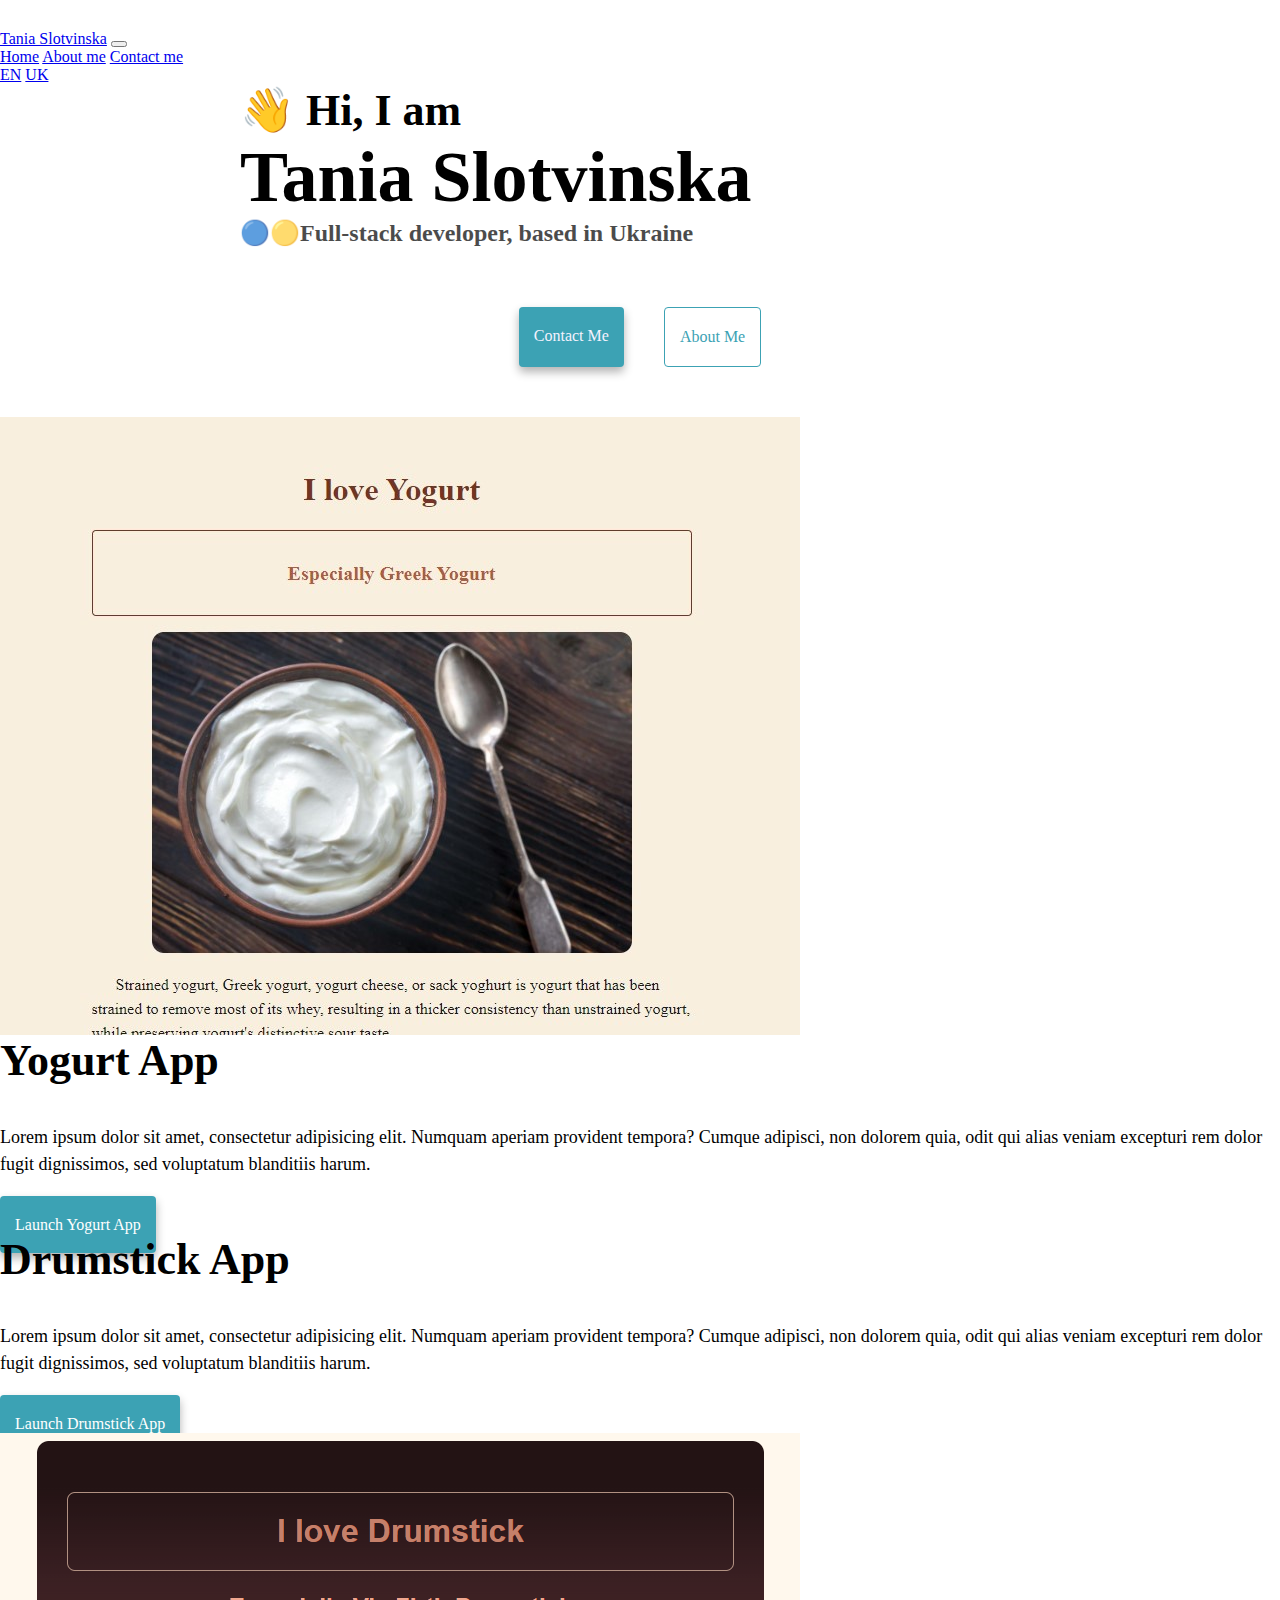
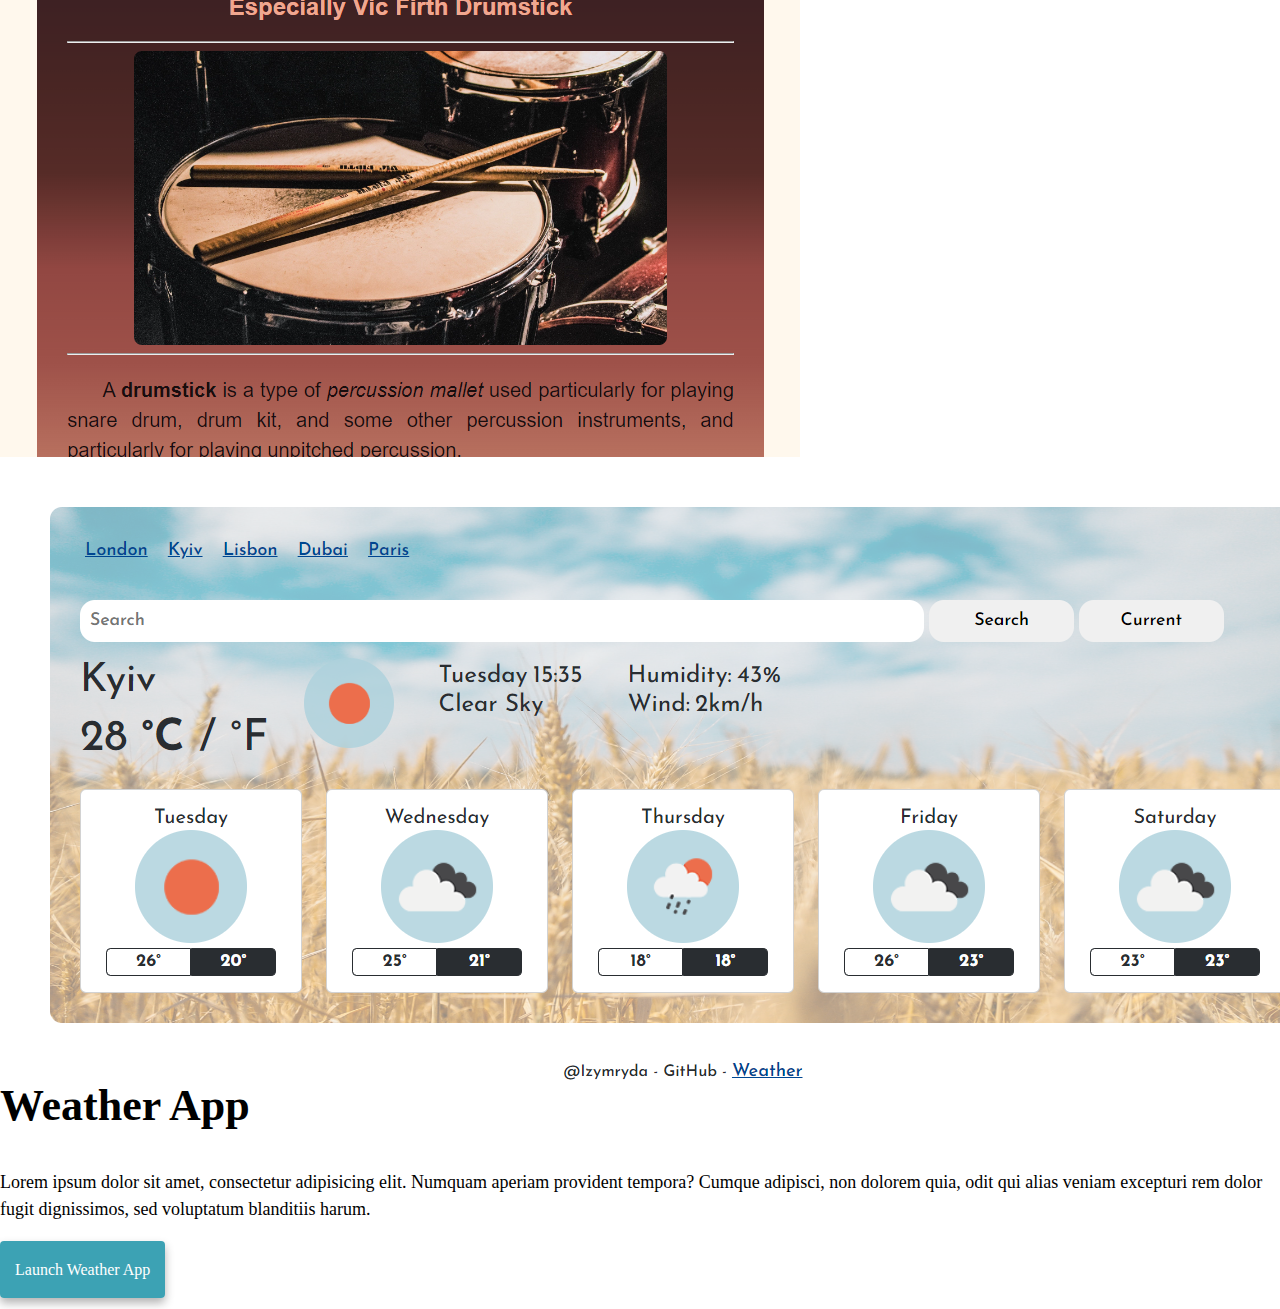
<file: index.html>
<!DOCTYPE html>
<html lang="en">
  <head>
    <meta charset="UTF-8" />
    <meta name="viewport" content="width=device-width, initial-scale=1.0" />
    <meta http-equiv="X-UA-Compatible" content="ie=edge" />
    <title>Tania Slotvinska - My career</title>
    <meta
      name="description"
      content="This website is about me, my work and hobbies."
    />
    <!-- CSS only -->
    <link
      href="https://cdn.jsdelivr.net/npm/bootstrap@5.2.0/dist/css/bootstrap.min.css"
      rel="stylesheet"
      integrity="sha384-gH2yIJqKdNHPEq0n4Mqa/HGKIhSkIHeL5AyhkYV8i59U5AR6csBvApHHNl/vI1Bx"
      crossorigin="anonymous"
    />
    <link rel="stylesheet" href="style.css" />
  </head>
  <body>
    <nav class="navbar navbar-expand-md bg-light fixed-top">
      <div class="container-fluid">
        <a class="navbar-brand" href="index.html">Tania Slotvinska</a>
        <button
          class="navbar-toggler"
          type="button"
          data-bs-toggle="collapse"
          data-bs-target="#navbarNavAltMarkup"
          aria-controls="navbarNavAltMarkup"
          aria-expanded="false"
          aria-label="Toggle navigation"
        >
          <span class="navbar-toggler-icon"></span>
        </button>
        <div
          class="collapse navbar-collapse justify-content-between"
          id="navbarNavAltMarkup"
        >
          <div class="navbar-nav">
            <a class="nav-link active" aria-current="page" href="index.html"
              >Home</a
            >
            <a class="nav-link" href="about.html">About me</a>
            <a class="nav-link" href="about.html#contact">Contact me</a>
          </div>
          <div class="navbar-nav">
            <a class="nav-link active" href="#">EN</a>
            <a class="nav-link" href="#">UK</a>
          </div>
        </div>
      </div>
    </nav>
    <div class="hi-content text-center">
      <div class="hi-content-text">
        <h2 class="pt-5 text-center">👋 Hi, I am</h2>
        <h1 class="text-center">Tania Slotvinska</h1>
        <h3 class="text-center">🔵🟡Full-stack developer, based in Ukraine</h3>
      </div>
      <div class="navigation-links">
        <a
          href="about.html#contact"
          class="contact-link"
          title="Section with Tanya Slotvinska's contacts"
          >Contact me</a
        >
        <a
          href="about.html"
          class="about-link"
          title="Section with information about Tanya Slotvinska"
          >About me</a
        >
      </div>
    </div>

    <div class="container">
      <div class="row">
        <div class="col-md-6 mb-4">
          <img
            src="img/yougurtapp.jpg"
            class="img-fluid img-thumbnail shadow"
            alt="Yougurt and spoon on a wooden brown table"
          />
        </div>
        <div class="col-md-6 mb-5">
          <h2 class="mb-2">Yogurt App</h2>
          <p>
            Lorem ipsum dolor sit amet, consectetur adipisicing elit. Numquam
            aperiam provident tempora? Cumque adipisci, non dolorem quia, odit
            qui alias veniam excepturi rem dolor fugit dignissimos, sed
            voluptatum blanditiis harum.
          </p>
          <div class="mt-3">
            <a
              href="https://splendorous-frangipane-2dc59c.netlify.app/"
              target="_blank"
              class="primary-link"
              title="Yogurt App"
              >Launch Yogurt App</a
            >
          </div>
        </div>
      </div>
      <div class="row mt-5">
        <div class="col-md-6 text-end mb-5">
          <h2 class="mb-2">Drumstick App</h2>
          <p>
            Lorem ipsum dolor sit amet, consectetur adipisicing elit. Numquam
            aperiam provident tempora? Cumque adipisci, non dolorem quia, odit
            qui alias veniam excepturi rem dolor fugit dignissimos, sed
            voluptatum blanditiis harum.
          </p>
          <div class="mt-3">
            <a
              href="https://neon-empanada-6415a1.netlify.app/"
              target="_blank"
              class="primary-link"
              title="Drumstick App"
              >Launch Drumstick App</a
            >
          </div>
        </div>
        <div class="col-md-6 mb-5">
          <img
            src="img/drumstick2app.jpg"
            alt="Snare drum with Vic Firth sticks"
            class="img-fluid img-thumbnail shadow"
          />
        </div>
      </div>
      <div class="row mt-5">
        <div class="col-md-6 mb-4">
          <img
            src="img/weatherapp.jpg"
            class="img-fluid img-thumbnail shadow"
            alt="The interface of the Ukrainian weather application"
          />
        </div>
        <div class="col-md-6">
          <h2 class="mb-2">Weather App</h2>
          <p>
            Lorem ipsum dolor sit amet, consectetur adipisicing elit. Numquam
            aperiam provident tempora? Cumque adipisci, non dolorem quia, odit
            qui alias veniam excepturi rem dolor fugit dignissimos, sed
            voluptatum blanditiis harum.
          </p>
          <div class="mt-3">
            <a
              href="https://jolly-marigold-c86764.netlify.app/"
              target="_blank"
              class="primary-link"
              title="Weather App"
              >Launch Weather App</a
            >
          </div>
        </div>
      </div>
    </div>
    <!-- JavaScript Bundle with Popper -->
    <script
      src="https://cdn.jsdelivr.net/npm/bootstrap@5.2.0/dist/js/bootstrap.bundle.min.js"
      integrity="sha384-A3rJD856KowSb7dwlZdYEkO39Gagi7vIsF0jrRAoQmDKKtQBHUuLZ9AsSv4jD4Xa"
      crossorigin="anonymous"
    ></script>
  </body>
</html>
</file>
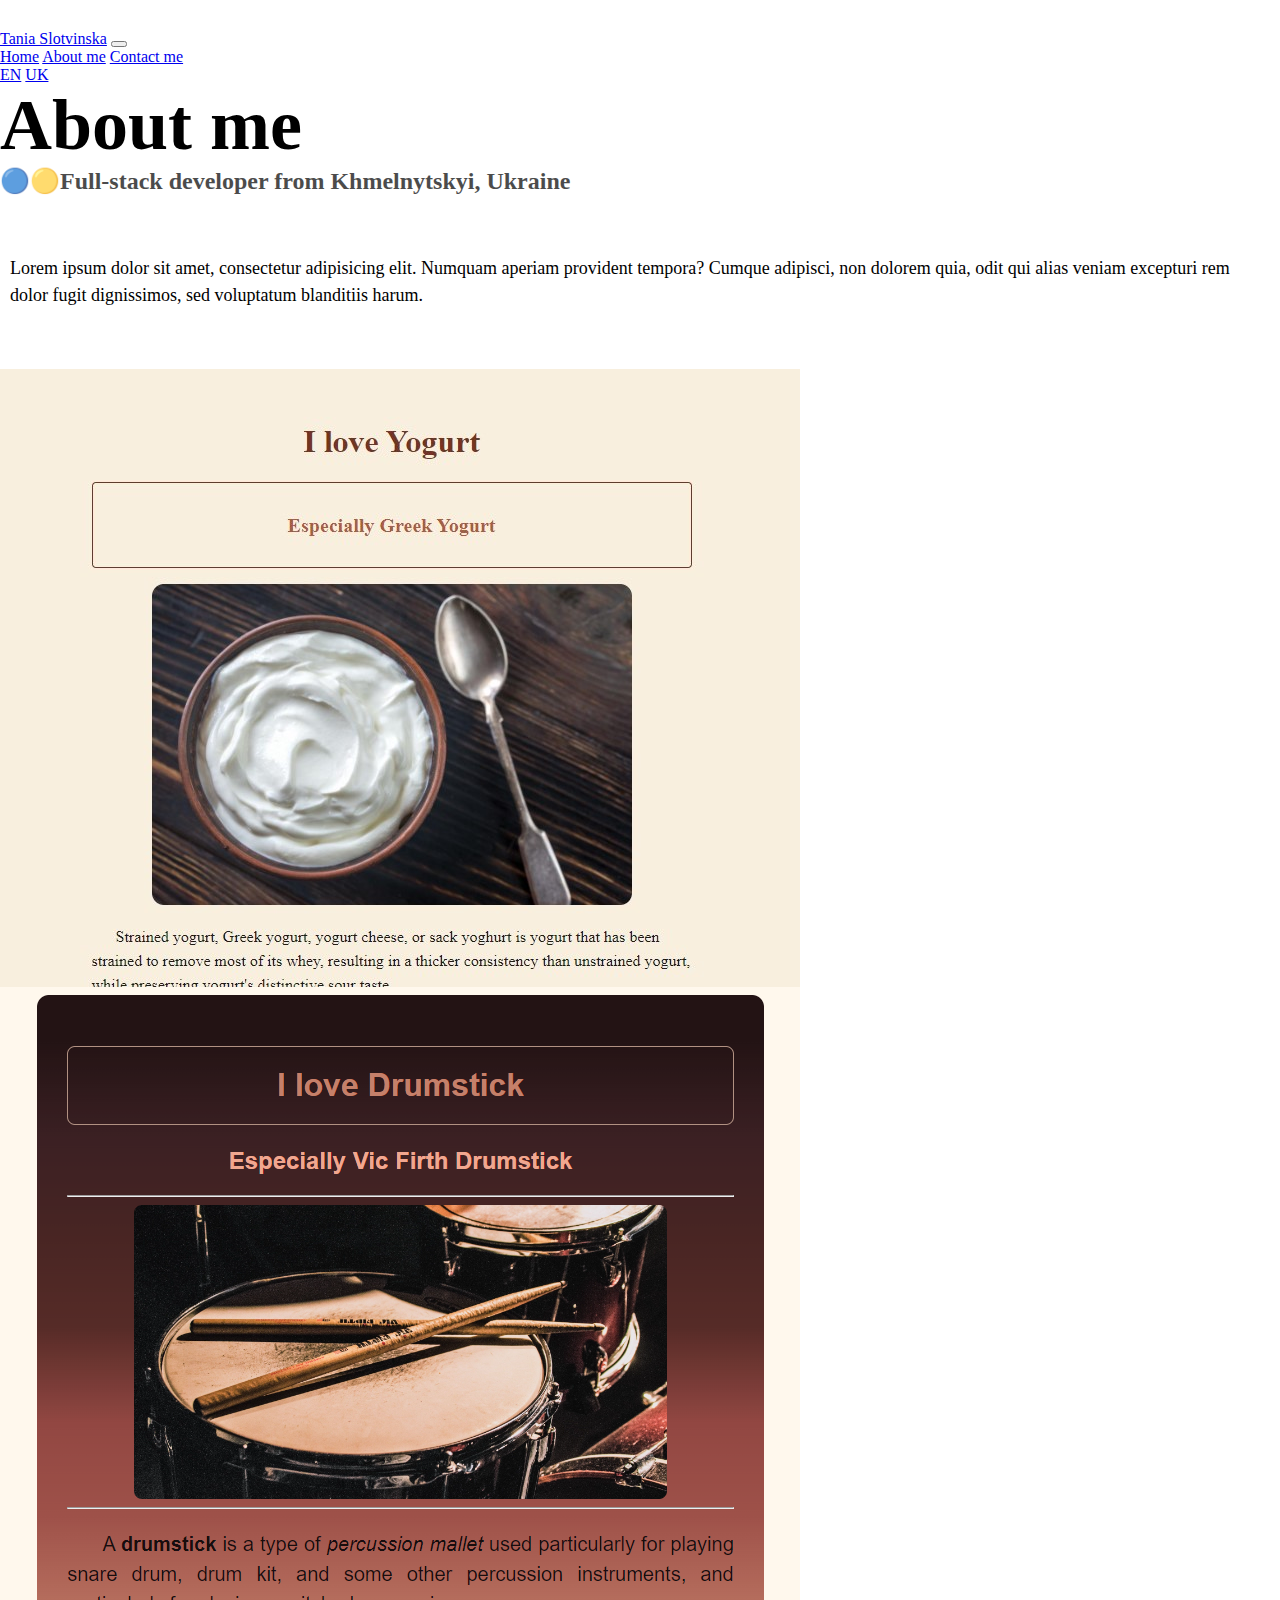
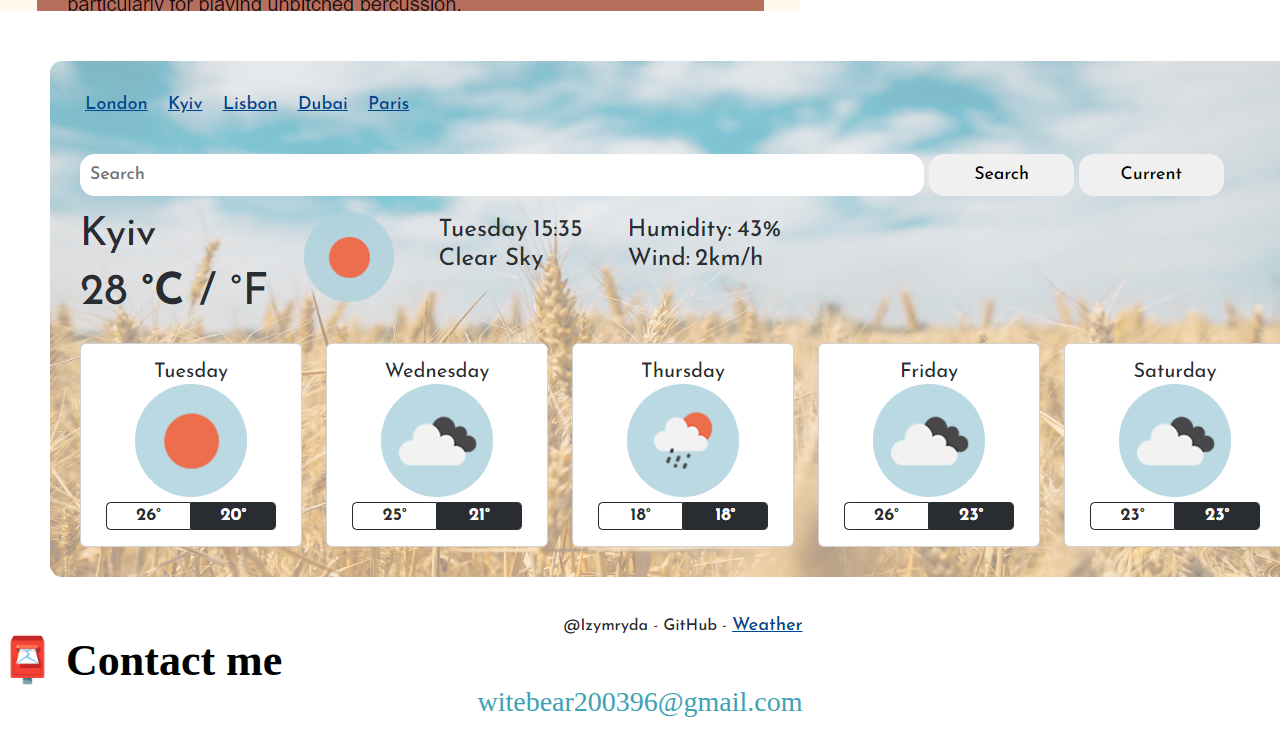
<file: about.html>
<!DOCTYPE html>
<html lang="en">
  <head>
    <meta charset="UTF-8" />
    <meta name="viewport" content="width=device-width, initial-scale=1.0" />
    <meta http-equiv="X-UA-Compatible" content="ie=edge" />
    <title>About me</title>
    <!-- CSS only -->
    <link
      href="https://cdn.jsdelivr.net/npm/bootstrap@5.2.0/dist/css/bootstrap.min.css"
      rel="stylesheet"
      integrity="sha384-gH2yIJqKdNHPEq0n4Mqa/HGKIhSkIHeL5AyhkYV8i59U5AR6csBvApHHNl/vI1Bx"
      crossorigin="anonymous"
    />
    <link rel="stylesheet" href="style.css" />
  </head>
  <body>
    <nav class="navbar navbar-expand-md bg-light fixed-top">
      <div class="container-fluid">
        <a class="navbar-brand" href="index.html">Tania Slotvinska</a>
        <button
          class="navbar-toggler"
          type="button"
          data-bs-toggle="collapse"
          data-bs-target="#navbarNavAltMarkup"
          aria-controls="navbarNavAltMarkup"
          aria-expanded="false"
          aria-label="Toggle navigation"
        >
          <span class="navbar-toggler-icon"></span>
        </button>
        <div
          class="collapse navbar-collapse justify-content-between"
          id="navbarNavAltMarkup"
        >
          <div class="navbar-nav">
            <a class="nav-link" aria-current="page" href="index.html">Home</a>
            <a class="nav-link active" href="about.html">About me</a>
            <a class="nav-link" href="about.html#contact">Contact me</a>
          </div>
          <div class="navbar-nav">
            <a class="nav-link active" href="#">EN</a>
            <a class="nav-link" href="#">UK</a>
          </div>
        </div>
      </div>
    </nav>
    <h1 class="pt-4 text-center">About me</h1>
    <h3 class="text-center">
      🔵🟡Full-stack developer from Khmelnytskyi, Ukraine
    </h3>
    <div class="about-paragraphs text-center">
      <p>
        Lorem ipsum dolor sit amet, consectetur adipisicing elit. Numquam
        aperiam provident tempora? Cumque adipisci, non dolorem quia, odit qui
        alias veniam excepturi rem dolor fugit dignissimos, sed voluptatum
        blanditiis harum.
      </p>
    </div>
    <div class="container">
      <div class="row align-items-center">
        <div class="col-lg-4">
          <img
            src="img/yougurtapp.jpg"
            class="img-fluid img-thumbnail shadow"
            alt="Yougurt and spoon on a wooden brown table"
          />
        </div>
        <div class="col-lg-4">
          <img
            src="img/drumstick2app.jpg"
            alt="Snare drum with Vic Firth sticks"
            class="img-fluid img-thumbnail shadow"
          />
        </div>
        <div class="col-lg-4">
          <img
            src="img/weatherapp.jpg"
            class="img-fluid img-thumbnail shadow"
            alt="The interface of the Ukrainian weather application"
            style="height: 100%;"
          />
        </div>
      </div>
    </div>
    <div id="contact">
      <h2 class="text-center pt-5">📮 Contact me</h2>
      <a href="mailto:witebear200396@gmail.com" class="email-link">
        witebear200396@gmail.com
      </a>
    </div>
    <!-- JavaScript Bundle with Popper -->
    <script
      src="https://cdn.jsdelivr.net/npm/bootstrap@5.2.0/dist/js/bootstrap.bundle.min.js"
      integrity="sha384-A3rJD856KowSb7dwlZdYEkO39Gagi7vIsF0jrRAoQmDKKtQBHUuLZ9AsSv4jD4Xa"
      crossorigin="anonymous"
    ></script>
  </body>
</html>
</file>
<file: style.css>
:root {
  --primary-color: #3ca2b4;
  --secondary-color: #f5f2fe;
  --box-shadow: 0 5px 10px rgba(0, 0, 0, 0.3);
}

body {
  margin: 30px auto;
  overflow-x: hidden;
}
h1,
h2,
h3 {
  margin: 0;
}

h1 {
  font-size: 72px;
}
h2 {
  font-size: 44px;
}
h3 {
  font-size: 24px;
  opacity: 0.7;
}
.hi-content {
  margin: 0 auto;
  max-width: 800px;
  margin-bottom: 30px;
}

p {
  padding: 20px 0px;
  border-radius: 4px;
  font-size: 18px;
  line-height: 1.5;
}
.navigation-links {
  display: flex;
  margin-top: 40px;
  justify-content: center;
}

.navigation-links a {
  margin: 20px;
  border-radius: 4px;
  padding: 20px 15px;
  text-decoration: none;
  text-transform: capitalize;
}

.contact-link {
  background: var(--primary-color);
  box-shadow: var(--box-shadow);
  color: var(--secondary-color);
}

.about-link {
  color: var(--primary-color);
  border: 1px solid var(--primary-color);
}

.homepage-link {
  color: var(--primary-color);
  text-align: center;
  display: block;
}

.about-paragraphs {
  display: flex;
  justify-content: center;
  margin: 30px 0;
}

.about-paragraphs p {
  margin: 10px;
}

.email-link {
  display: flex;
  justify-content: center;
  color: var(--primary-color);
  font-size: 28px;
  text-decoration: none;
}

.email-link:hover {
  text-decoration: underline;
}
img {
  vertical-align: middle;
}
.primary-link {
  border-radius: 4px;
  padding: 20px 15px;
  text-decoration: none;
  text-transform: capitalize;
  background: var(--primary-color);
  box-shadow: var(--box-shadow);
  color: white;
  justify-content: center;
}
@media (max-width: 350px) {
  h1 {
    font-size: 56px;
  }
  .email-link {
    font-size: 20px;
  }
}
</file>
